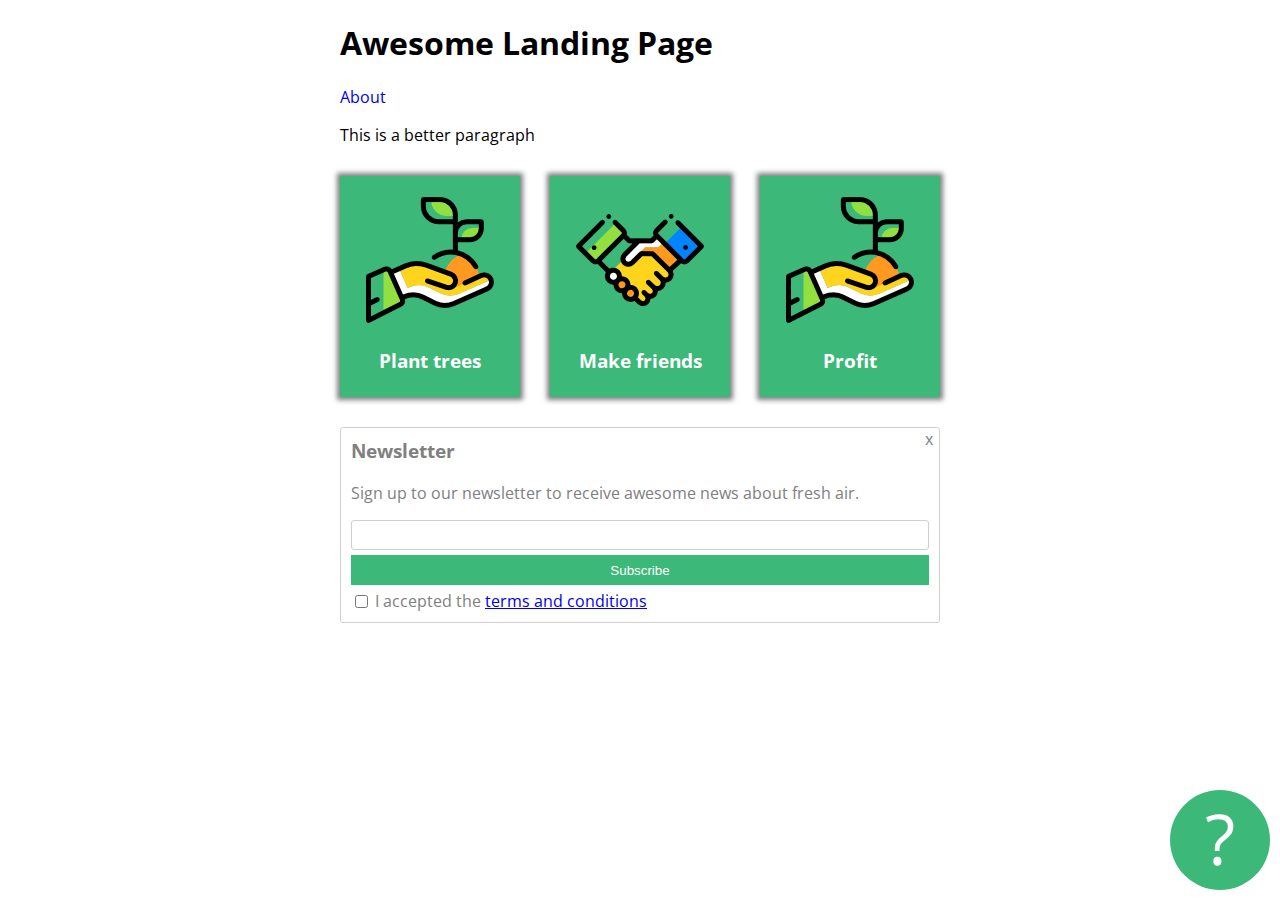
<file: index.html>
<!DOCTYPE html>
<html lang="en">

<head>
  <meta charset="UTF-8">
  <title>CodePen - Honlapszerkesztés</title>
  <link href="https://fonts.googleapis.com/css2?family=Open+Sans&display=swap" rel="stylesheet">
  <link rel="stylesheet" href="./style.css">

</head>

<body>
  <!-- partial:index.partial.html -->
  <div class="container">
    <h1>Awesome Landing Page</h1>

    <a id="about"  href="about.html">About</a>

    <p>This is a better paragraph</p>

    <div class="card-holder">

      <div class="card">
        <a href="http://bikemag.hu">
          <img src="images/tree.png" alt="">
        </a>
        <h3>Plant trees</h3>
      </div>
      <div class="card">
        <img src="images/deal.png" alt="">
        <h3>Make friends</h3>
      </div>
      <div class="card">
        <img src="images/tree.png" alt="">
        <h3>Profit</h3>
      </div>
    </div>

    <div class="newsletter-box">
      <h3>Newsletter</h3>
      <p>Sign up to our newsletter to receive awesome news about fresh air.</p>
      <form action="http://bikemag.hu">
        <input id="email" type="email">
        <button type="submit">Subscribe</button>
        <input id="terms" type="checkbox">
        <label for="terms">I accepted the
          <a href="http://bikemag.hu/szabályzat">terms and conditions</a></label>
      </form>
      <div class="closex">x</div>
    </div>
    <div id="questioncircle">?</div>
  </div>
  <!-- partial -->

</body>

</html>
</file>
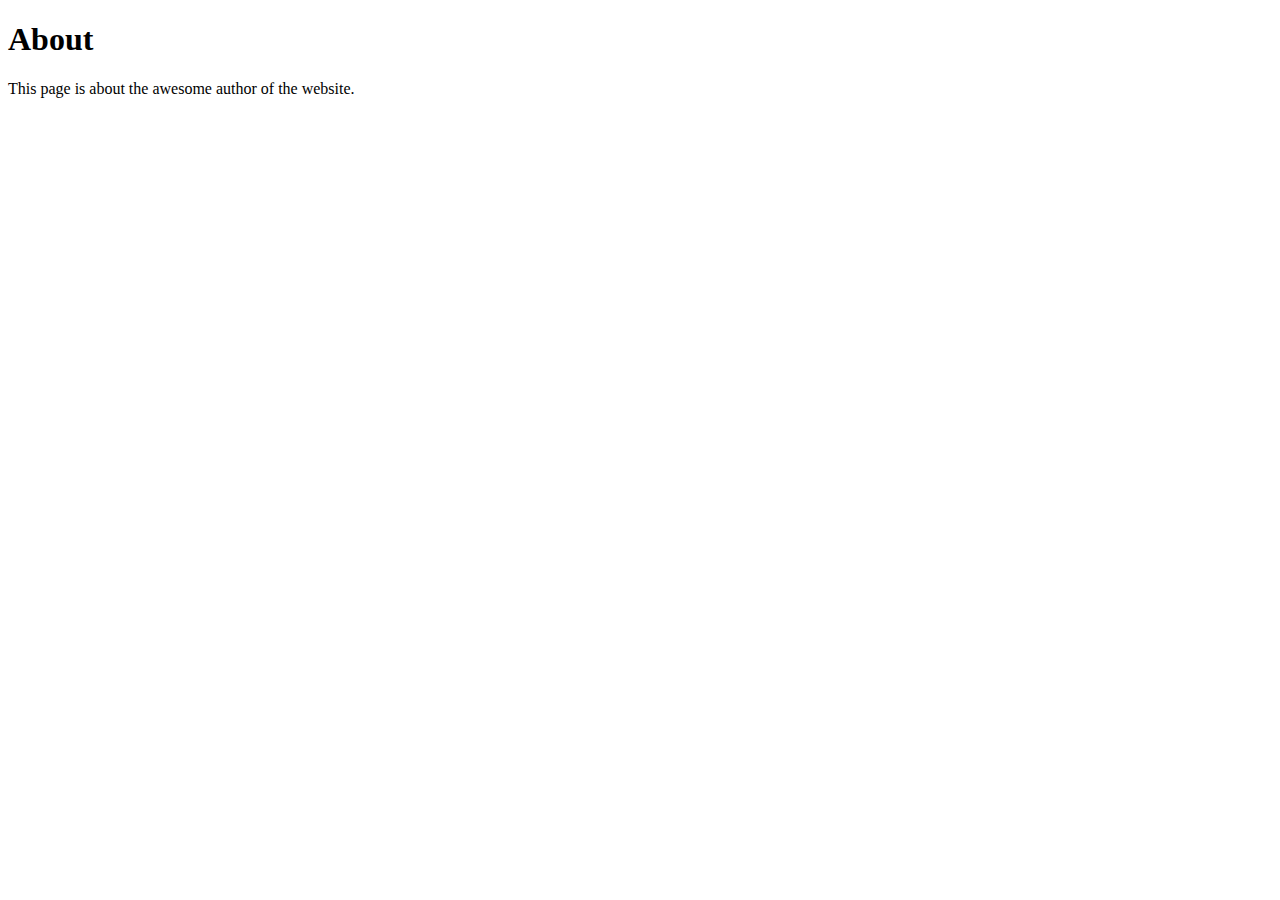
<file: about.html>
<!DOCTYPE html>
<html lang="en">
<head>
    <meta charset="UTF-8">
    <meta name="viewport" content="width=device-width, initial-scale=1.0">
    <title>About</title>
</head>
<body>
    <h1>About</h1>
    <p>This page is about the awesome author of the website.</p>
</body>
</html>
</file>
<file: style.css>
.container {
  width: 600px;
  margin-left: auto;
  margin-right: auto;
  font-family: 'Open Sans', sans-serif;
}

.newsletter-box {
  border: solid thin #cfcfcf;
  border-radius: 3px;
  padding: 10px;
  color: grey;
  position: relative;
}

.newsletter-box h3 {
  margin-top: 0px;
}

#email {
  display: block;
  width: 100%;
  height: 30px;
  padding: 3px;
  box-sizing: border-box;
  border: solid thin #cfcfcf;
  border-radius: 3px;
}

button {
  display: block;
  width: 100%;
  background-color: #3cb878;
  border: none;
  color: white;
  height: 30px;
  margin-top: 5px;
  margin-bottom: 5px;
}

#terms {
  position: relative;
  top: 1px;
  left: 0px;
  }

.closex {
  position: absolute;
  top: 0px;
  right: 6px;
  cursor: pointer;
}

#questioncircle {
  background-color: #3cb878;
  height: 100px;
  width: 100px;
  border-radius: 50%;
  font-size: 70px;
  color: white;
  text-align: center;
  
  position: fixed;
  bottom: 10px;
  right: 10px;
}

.card {
  background-color:#3cb878;
  color: white;
  width: 180px;
  padding-bottom: 6px;
  padding-top: 20px;
  margin-bottom: 30px;
  text-align: center;
  box-shadow: 0px 0px 5px 3px grey;
}

.card-holder {
  display: flex;
  justify-content: space-between;
  margin-top: 30px;
}

#about {
  text-decoration-line: none;
}
</file>
